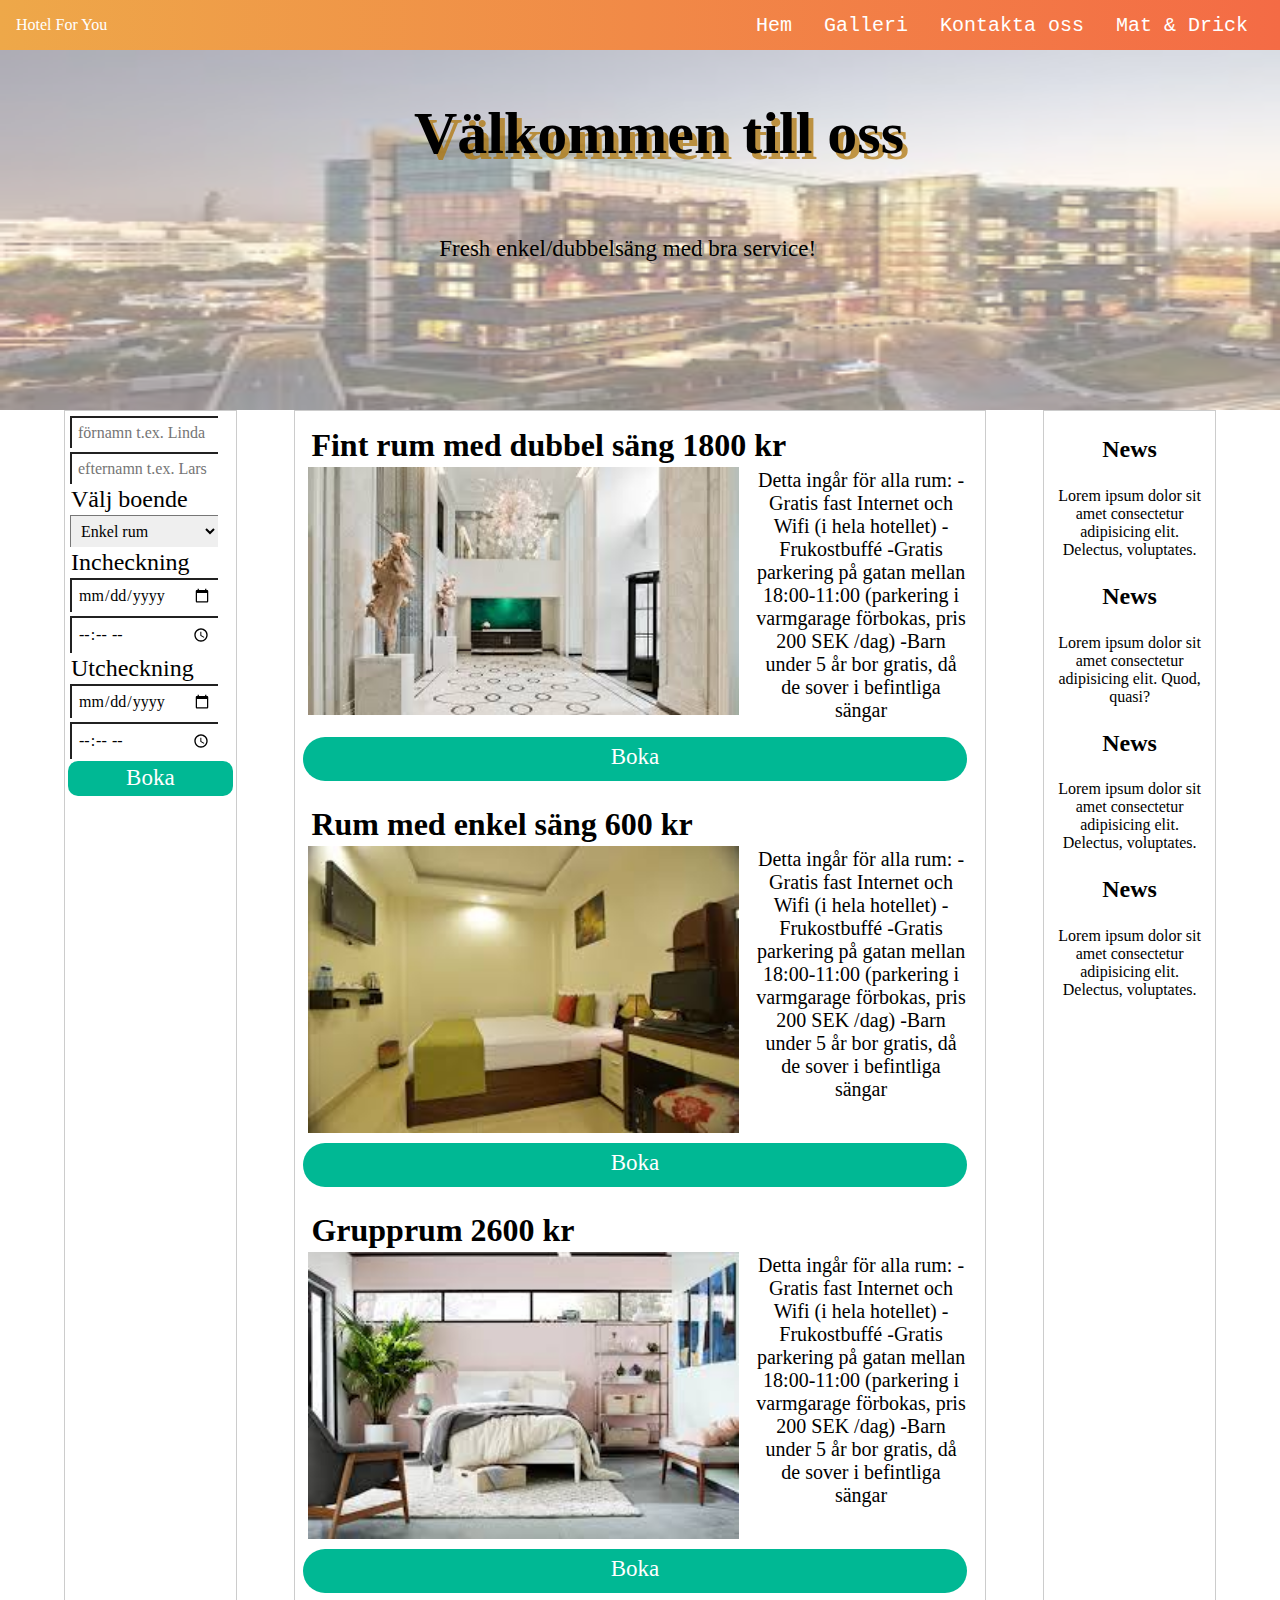
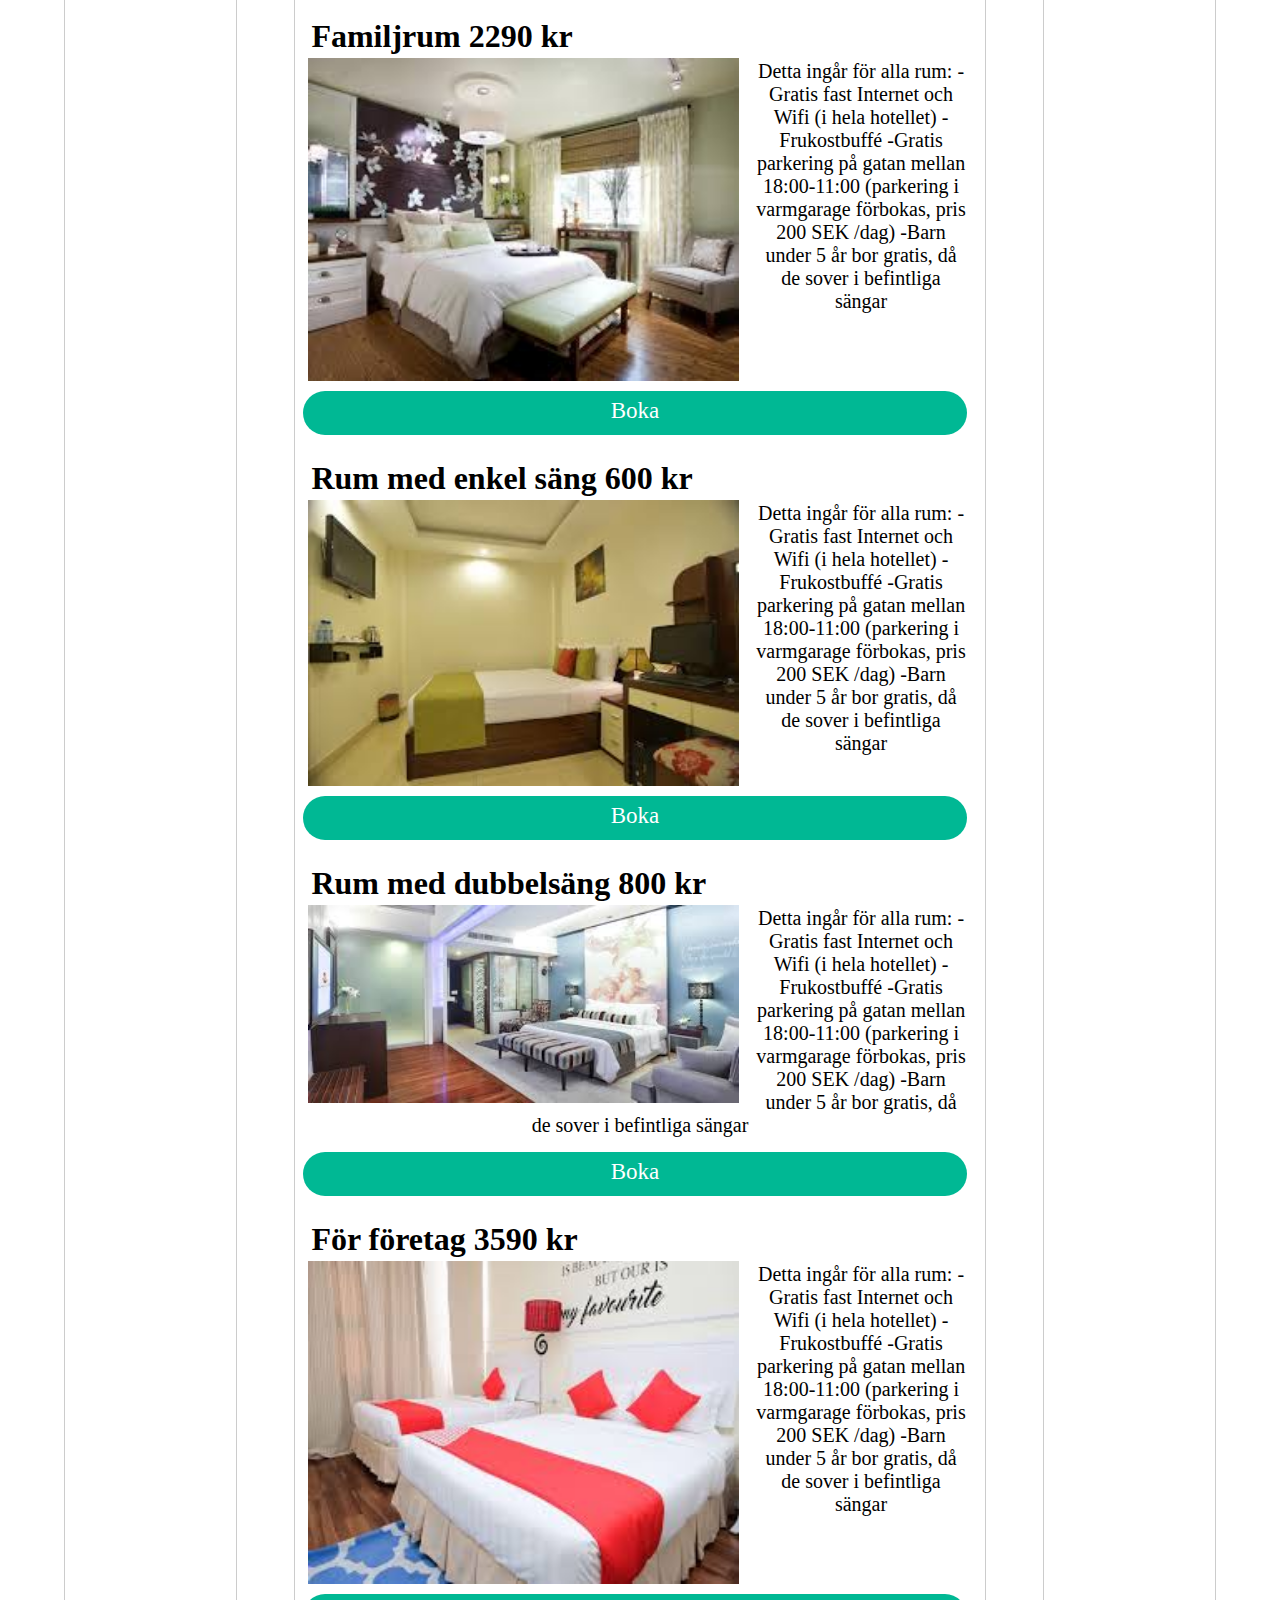
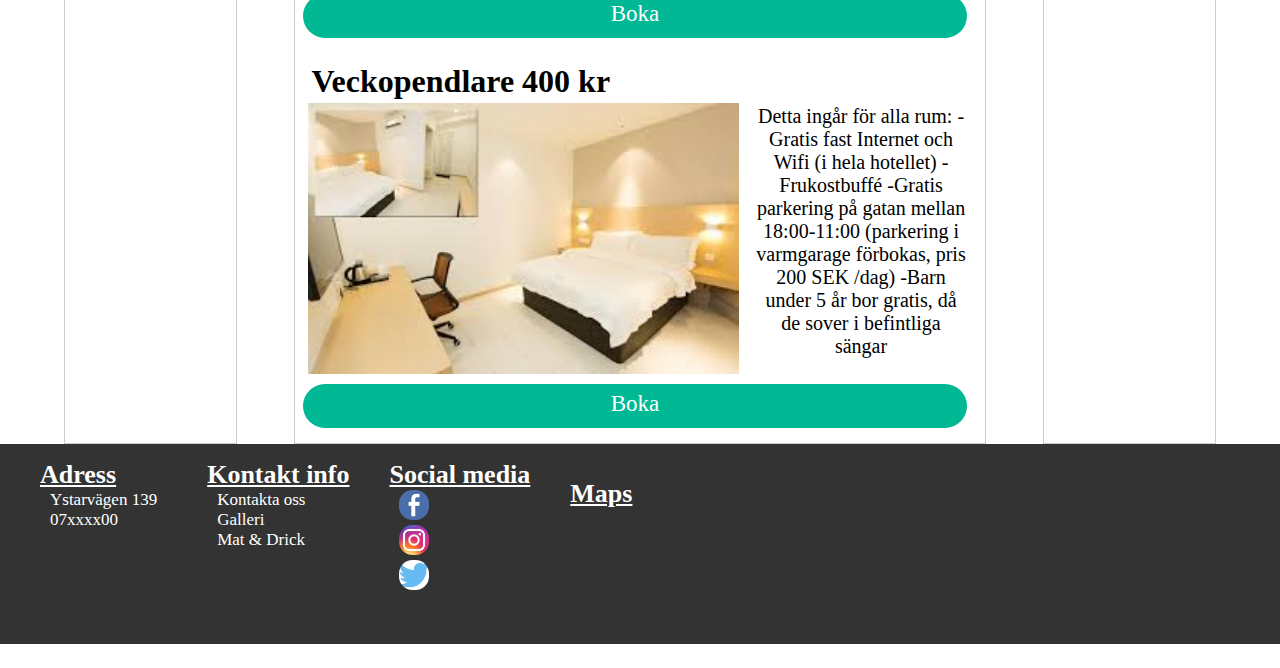
<file: index.html>
<!DOCTYPE html>
<html lang="en">

<head>
    <meta charset="UTF-8">
    <meta name="viewport" content="width=device-width, initial-scale=1.0">
    <meta http-equiv="X-UA-Compatible" content="ie=edge">
    <link rel="stylesheet" href="css/style.css">
    <link rel="stylesheet" href="css/navabr.css">
    <link href="https://fonts.googleapis.com/css?family=Lobster|Shadows+Into+Light&display=swap" rel="stylesheet">

    <title>Hotel For You</title>
</head>

<body>

<section class="top-nav">
    <div>Hotel For You</div>
    <input type="checkbox" id="menu-toggle"/>
    <label class="menu-button-container" for="menu-toggle">
    </label>
    <ul class="menu">
        <li><a href="index.html">Hem</a></li>
        <li><a href="galleri.html">Galleri</a></li>
        <li><a href="contact.html">Kontakta oss</a></li>
        <li><a href="food.html">Mat & Drick</a></li>
    </ul>
</section>
  <div class="header">
  <img src="/images/backg.jpeg" alt="">
    <h1>Välkommen till oss</h1>
        <p>Fresh enkel/dubbelsäng med bra service!</p>
  </div>
    <div class="container">
        <div class="left">
            <form id="form" action="#">
                <div class="form-group">
                    <label for="fname">
                        <input type="text" id="fname" class="input" placeholder="förnamn t.ex. Linda"
                            required="required">
                    </label>
                </div>
                <div class="form-group">
                    <label for="lname">
                        <input type="text" id="lname" class="input" placeholder="efternamn t.ex. Lars" required>
                    </label>
                </div>
                <span class="input-headlines">Välj boende</span>
                <div class="form-group">
                    <select name="selectroom" id="selectroom" class="input" required>
                        <option value="">Enkel rum</option>
                        <option value="">Dubbelt rum</option>
                        <option value="">Grupprum</option>
                    </select>
                </div>
                <div class="calendar-in">
                    <span class="input-headlines">Incheckning</span>
                    <label for="indate">
                        <input type="date" id="indate" class="input" required>
                        <input type="time" class="input">
                    </label>
                </div>
                <div class="calender-out">
                    <span class="input-headlines">Utcheckning</span>
                    <label for="outdata">
                        <input type="date" id="outdata" class="input" required>
                        <input type="time" class="input">
                    </label>
                </div>
                <a href="#">Boka</a>
            </form>
        </div>
        <div class="content">
            <div class="content-inner">
                <h3>Fint rum med dubbel säng <span>1800 kr</span></h3>
                <img src="images/room1.jpeg" alt="room-image">
                <p>Detta ingår för alla rum:
                    -Gratis fast Internet och Wifi (i hela hotellet)
                    -Frukostbuffé
                    -Gratis parkering på gatan mellan 18:00-11:00 (parkering i varmgarage förbokas, pris 200 SEK /dag)
                    -Barn under 5 år bor gratis, då de sover i befintliga sängar</p>
                <a href="#">Boka</a>
            </div>
            <div class="content-inner">
                <h3>Rum med enkel säng <span>600 kr</span></h3>
                <img src="images/room5.jpeg" alt="room-image">
                <p>Detta ingår för alla rum:
                    -Gratis fast Internet och Wifi (i hela hotellet)
                    -Frukostbuffé
                    -Gratis parkering på gatan mellan 18:00-11:00 (parkering i varmgarage förbokas, pris 200 SEK /dag)
                    -Barn under 5 år bor gratis, då de sover i befintliga sängar</p>
                <a href="#">Boka</a>

            </div>
            <div class="content-inner">
                <h3>Grupprum <span>2600 kr</span></h3>
                <img src="images/room3.jpeg" alt="room-image">
                <p>Detta ingår för alla rum:
                    -Gratis fast Internet och Wifi (i hela hotellet)
                    -Frukostbuffé
                    -Gratis parkering på gatan mellan 18:00-11:00 (parkering i varmgarage förbokas, pris 200 SEK /dag)
                    -Barn under 5 år bor gratis, då de sover i befintliga sängar</p>
                <a href="#">Boka</a>
            </div>
            <div class="content-inner">
                <h3>Familjrum <span>2290 kr</span></h3>
                <img src="images/room4.jpeg" alt="room-image">
                <p>Detta ingår för alla rum:
                    -Gratis fast Internet och Wifi (i hela hotellet)
                    -Frukostbuffé
                    -Gratis parkering på gatan mellan 18:00-11:00 (parkering i varmgarage förbokas, pris 200 SEK /dag)
                    -Barn under 5 år bor gratis, då de sover i befintliga sängar</p>
                <a href="#">Boka</a>
            </div>
            <div class="content-inner">
                <h3>Rum med enkel säng <span>600 kr</span></h3>
                <img src="images/room5.jpeg" alt="room-image">
                <p>Detta ingår för alla rum:
                    -Gratis fast Internet och Wifi (i hela hotellet)
                    -Frukostbuffé
                    -Gratis parkering på gatan mellan 18:00-11:00 (parkering i varmgarage förbokas, pris 200 SEK /dag)
                    -Barn under 5 år bor gratis, då de sover i befintliga sängar</p>
                <a href="#">Boka</a>
            </div>
            <div class="content-inner">
                <h3>Rum med dubbelsäng <span>800 kr</span></h3>
                <img src="images/room6.jpeg" alt="room-image">
                <p>Detta ingår för alla rum:
                    -Gratis fast Internet och Wifi (i hela hotellet)
                    -Frukostbuffé
                    -Gratis parkering på gatan mellan 18:00-11:00 (parkering i varmgarage förbokas, pris 200 SEK /dag)
                    -Barn under 5 år bor gratis, då de sover i befintliga sängar</p>
                <a href="#">Boka</a>
            </div>
            <div class="content-inner">
                <h3>För företag <span>3590 kr</span></h3>
                <img src="images/room7.jpeg" alt="room-image">
                <p>Detta ingår för alla rum:
                    -Gratis fast Internet och Wifi (i hela hotellet)
                    -Frukostbuffé
                    -Gratis parkering på gatan mellan 18:00-11:00 (parkering i varmgarage förbokas, pris 200 SEK /dag)
                    -Barn under 5 år bor gratis, då de sover i befintliga sängar</p>
                <a href="#">Boka</a>
            </div>
            <div class="content-inner">
                <h3>Veckopendlare <span>400 kr</span></h3>
                <img src="images/room13.jpeg" alt="room-image">
                <p>Detta ingår för alla rum:
                    -Gratis fast Internet och Wifi (i hela hotellet)
                    -Frukostbuffé
                    -Gratis parkering på gatan mellan 18:00-11:00 (parkering i varmgarage förbokas, pris 200 SEK /dag)
                    -Barn under 5 år bor gratis, då de sover i befintliga sängar</p>
                <a href="#">Boka</a>
            </div>
        </div>
        <div class="right">
            <div class="right-news-1">
            <h2>News</h2>
            <p>Lorem ipsum dolor sit amet consectetur adipisicing elit. Delectus, voluptates.</p>
            </div>
            <div class="right-news-2">
                <h2>News</h2>
                <p>Lorem ipsum dolor sit amet consectetur adipisicing elit. Quod, quasi?</p>
                </div>
                <div class="right-news-3">
                    <h2>News</h2>
                    <p>Lorem ipsum dolor sit amet consectetur adipisicing elit. Delectus, voluptates.</p>
                    </div>
                    <div class="right-news-4">
                        <h2>News</h2>
                        <p>Lorem ipsum dolor sit amet consectetur adipisicing elit. Delectus, voluptates.</p>
                        </div>
        </div>
    </div>
    <div class="footer" id="footerid">
        <div class="footer-inner">
            <ul>
                <span class="footer-info"><strong>Adress</strong></span>
                <li><a href="#">Ystarvägen 139</a></li>
                <li><a href="#">07xxxx00</a></li>
            </ul>
        </div>

        <div class="footer-inner">
            <ul>
                <li class="footer-info"><strong>Kontakt info</strong></li>
                <li><a href="#">Kontakta oss</a></li>
                <li><a href="#">Galleri</a></li>
                <li><a href="#">Mat & Drick</a></li>
            </ul>
        </div>

        <div class="footer-inner">
            <ul>
                <li class="footer-info"><strong>Social media</strong></li>
                <li>
                    <a href="https://www.facebook.com/">
                        <img src="images/fb.png" class="fb" alt="facebook logo" style="width:30px; height:30px;border:0; border-radius: 45%;">
                      </a>
                      
                </li>
                <li><a href="https://www.instagram.com/">
                    <img src="images/in.jpeg" class="in" alt="instagram" style="width:30px;height:30px;border:0; border-radius: 45%;">
                  </a></li>
                <li><a href="https://twitter.com/">
                    <img src="images/ti.png" class="ti" alt="twitter" style="width:30px;height:30px;border:0; border-radius: 45%;">
                  </a></li>
            </ul>
        </div>

        <div class="footer-inner">
            <ul>
                <h4 class="footer-info"><strong>Maps</strong></h4>
                <li><a href="#">
                    <iframe src="https://www.google.com/maps/embed?pb=!1m14!1m8!1m3!1d439.4505955152421!2d20.314425!3d63.859615!3m2!1i1024!2i768!4f13.1!3m3!1m2!1s0x467c5b329b1b8663%3A0x6db57c39515df748!2zWXN0YXJ2w6RnZW4sIFVtZcOl!5e0!3m2!1sen!2sse!4v1569164500214!5m2!1sen!2sse" width="120" height="110"  style="border:0;" allowfullscreen=""></iframe>
                
                </a></li>
            </ul>
        </div>
    </div>
</body>

</html>
</file>
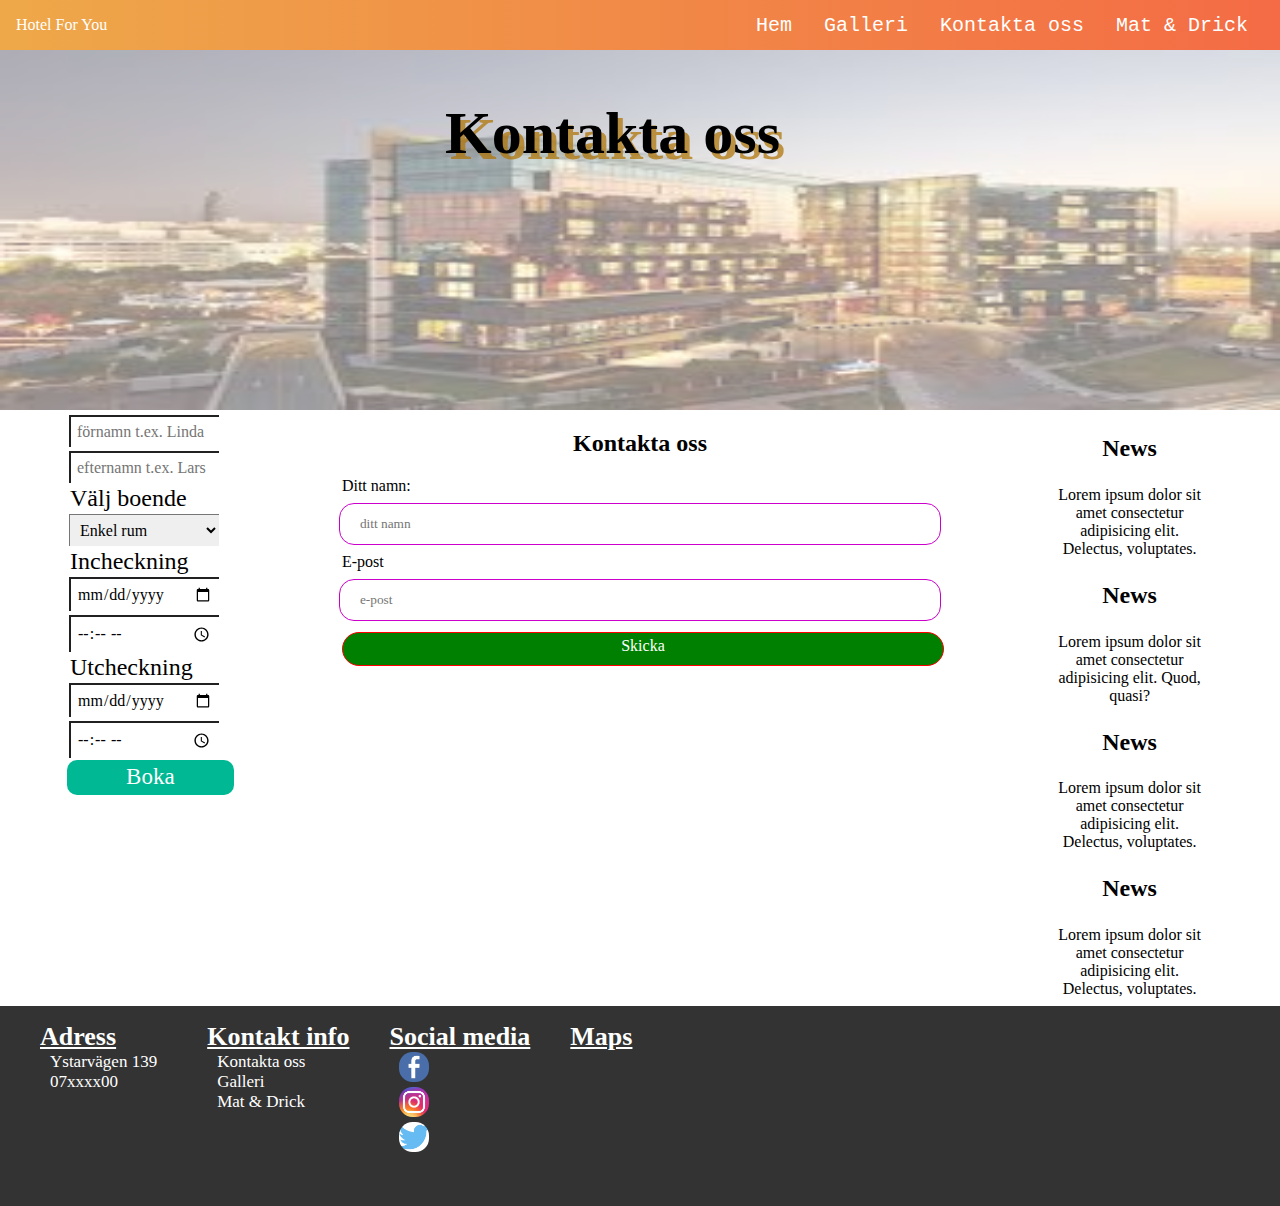
<file: contact.html>
<!DOCTYPE html>
<html lang="en">

<head>
    <meta charset="UTF-8">
    <meta name="viewport" content="width=device-width, initial-scale=1.0">
    <meta http-equiv="X-UA-Compatible" content="ie=edge">
    <link rel="stylesheet" href="css/style.css">
    <link rel="stylesheet" href="css/navabr.css">
    <link rel="stylesheet" href="css/food.css">
    <link rel="stylesheet" href="css/contect2.css">
    <link href="https://fonts.googleapis.com/css?family=Lobster|Shadows+Into+Light&display=swap" rel="stylesheet">

    <title>Hotel For You</title>
</head>

<body>

<section class="top-nav">
    <div>Hotel For You</div>
    <input type="checkbox" id="menu-toggle"/>
    <label class="menu-button-container" for="menu-toggle">
    <div class="menu-button"></div>
    </label>
    <ul class="menu">
        <li><a href="index.html">Hem</a></li>
        <li><a href="galleri.html">Galleri</a></li>
        <li><a href="contact.html">Kontakta oss</a></li>
        <li><a href="food.html">Mat & Drick</a></li>
    </ul>
</section>
  <div class="header">
  <img src="/images/backg.jpeg" alt="">
    <h1>Kontakta oss</h1>
  </div>
    <div class="container">
        <div class="left">
            <form id="form" action="#">
                <div class="form-group">
                    <label for="fname">
                        <input type="text" id="fname" class="input" placeholder="förnamn t.ex. Linda"
                            required="required">
                    </label>
                </div>
                <div class="form-group">
                    <label for="lname">
                        <input type="text" id="lname" class="input" placeholder="efternamn t.ex. Lars" required>
                    </label>
                </div>
                <span class="input-headlines">Välj boende</span>
                <div class="form-group">
                    <select name="selectroom" id="selectroom" class="input" required>
                        <option value="">Enkel rum</option>
                        <option value="">Dubbelt rum</option>
                        <option value="">Grupprum</option>
                    </select>
                </div>
                <div class="calendar-in">
                    <span class="input-headlines">Incheckning</span>
                    <label for="indate">
                        <input type="date" id="indate" class="input" required>
                        <input type="time" class="input">
                    </label>
                </div>
                <div class="calender-out">
                    <span class="input-headlines">Utcheckning</span>
                    <label for="outdata">
                        <input type="date" id="outdata" class="input" required>
                        <input type="time" class="input">
                    </label>
                </div>
                <a href="#">Boka</a>
            </form>
        </div>
        <div class="contact-2">
            <div>
            <h2>Kontakta oss</h2>
            <form action="#" id="form-2">
                <label for="fname">Ditt namn:</label>
                <input type="text" id="fname" placeholder="ditt namn">
                <label for="email">E-post</label>
                <input type="email" placeholder="e-post" id="email">
                
                <a href="mailto:mukhtar1100@hotmail.com" id="sendbtn">Skicka</a>
            </form>
            </div>
        </div>
        <div class="right">
            <div class="right-news-1">
                <h2>News</h2>
                <p>Lorem ipsum dolor sit amet consectetur adipisicing elit. Delectus, voluptates.</p>
                </div>
                <div class="right-news-2">
                    <h2>News</h2>
                    <p>Lorem ipsum dolor sit amet consectetur adipisicing elit. Quod, quasi?</p>
                    </div>
                    <div class="right-news-3">
                        <h2>News</h2>
                        <p>Lorem ipsum dolor sit amet consectetur adipisicing elit. Delectus, voluptates.</p>
                        </div>
                        <div class="right-news-4">
                            <h2>News</h2>
                            <p>Lorem ipsum dolor sit amet consectetur adipisicing elit. Delectus, voluptates.</p>
                            </div>
        </div>
    </div>
    <div class="footer" id="footerid">
        <div class="footer-inner">
            <ul>
                <li class="footer-info"><strong>Adress</strong></li>
                <li><a href="#">Ystarvägen 139</a></li>
                <li><a href="#">07xxxx00</a></li>
            </ul>
        </div>

        <div class="footer-inner">
            <ul>
                <span class="footer-info"><strong>Kontakt info</strong></span>
                <li><a href="#">Kontakta oss</a></li>
                <li><a href="#">Galleri</a></li>
                <li><a href="#">Mat & Drick</a></li>
            </ul>
        </div>

        <div class="footer-inner">
            <ul>
                <li class="footer-info"><strong>Social media</strong></li>
                <li>
                    <a href="https://www.facebook.com/">
                        <img src="images/fb.png" class="fb" alt="facebook logo" style="width:30px; height:30px;border:0; border-radius: 45%;">
                      </a>
                      
                </li>
                <li><a href="https://www.instagram.com/">
                    <img src="images/in.jpeg" class="in" alt="instagram" style="width:30px;height:30px;border:0; border-radius: 45%;">
                  </a></li>
                <li><a href="https://twitter.com/">
                    <img src="images/ti.png" class="ti" alt="twitter" style="width:30px;height:30px;border:0; border-radius: 45%;">
                  </a></li>
            </ul>
        </div>

        <div class="footer-inner">
            <ul>
                <li class="footer-info"><strong>Maps</strong></li>
                <li><a href="#">
                    <iframe src="https://www.google.com/maps/embed?pb=!1m14!1m8!1m3!1d439.4505955152421!2d20.314425!3d63.859615!3m2!1i1024!2i768!4f13.1!3m3!1m2!1s0x467c5b329b1b8663%3A0x6db57c39515df748!2zWXN0YXJ2w6RnZW4sIFVtZcOl!5e0!3m2!1sen!2sse!4v1569164500214!5m2!1sen!2sse" width="120" height="110" frameborder="0" style="border:0;" allowfullscreen=""></iframe>
                
                </a></li>
                </ul>
        </div>
    </div>
</body>

</html>
</file>
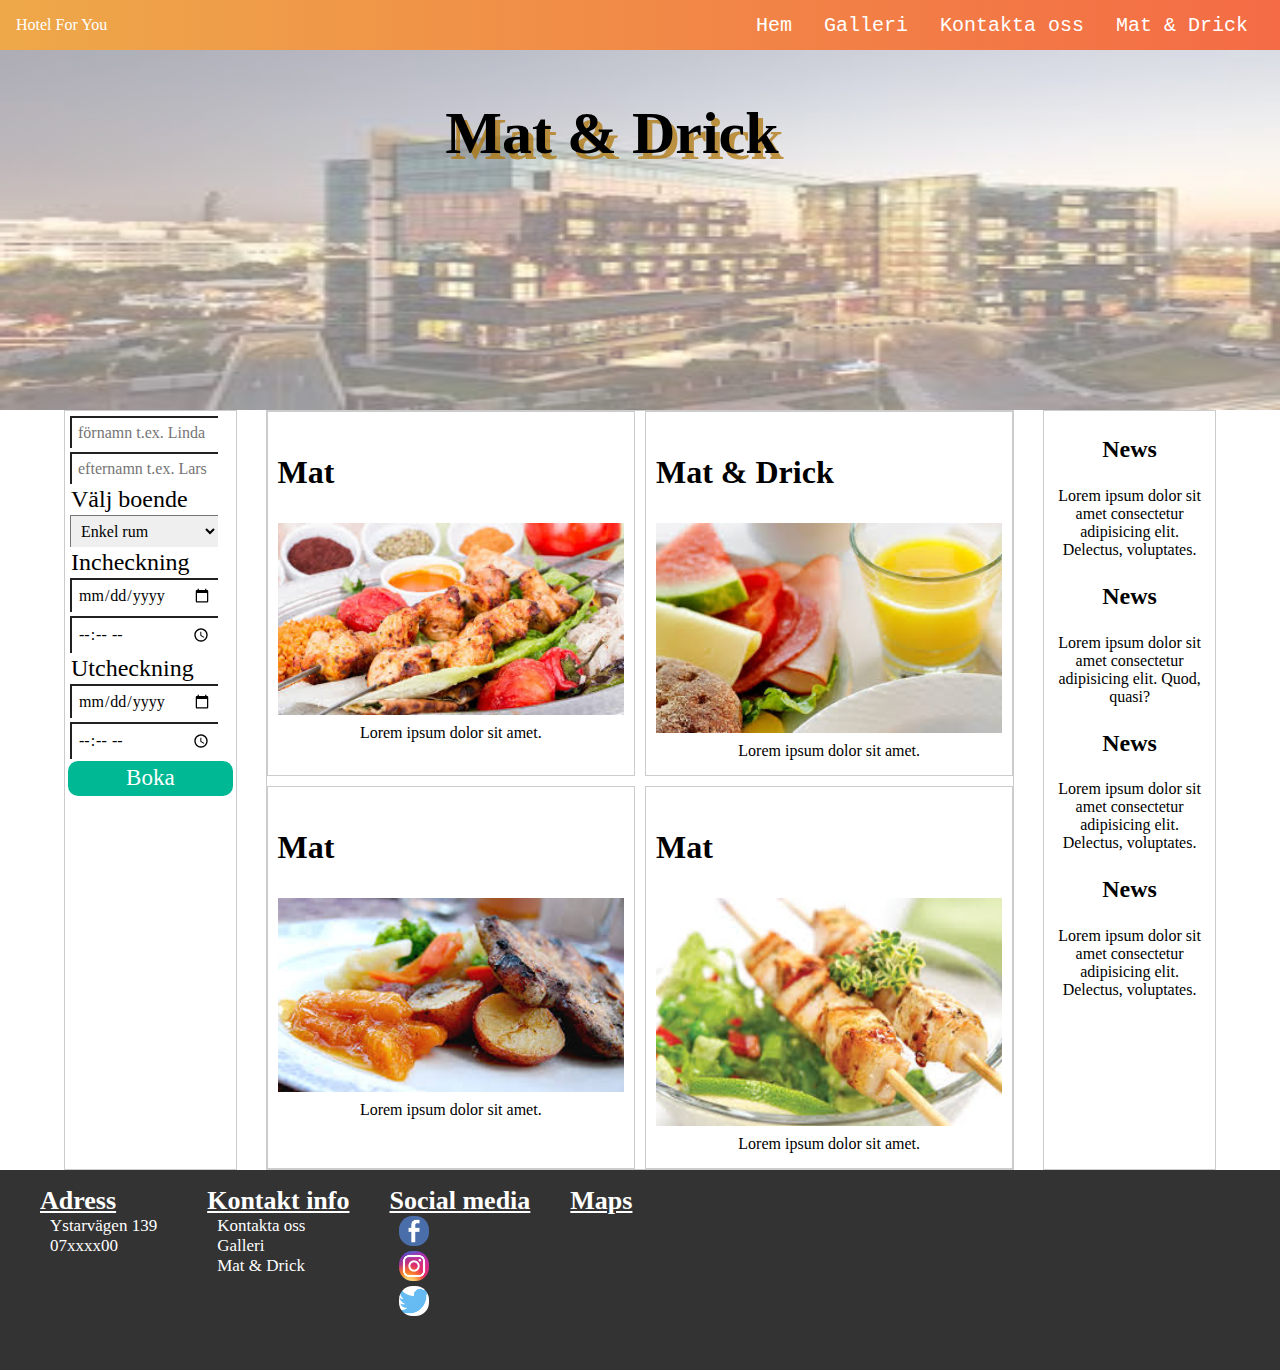
<file: food.html>
<!DOCTYPE html>
<html lang="en">

<head>
    <meta charset="UTF-8">
    <meta name="viewport" content="width=device-width, initial-scale=1.0">
    <meta http-equiv="X-UA-Compatible" content="ie=edge">
    <link rel="stylesheet" href="css/style.css">
    <link rel="stylesheet" href="css/navabr.css">
    <link rel="stylesheet" href="css/food.css">
    <link href="https://fonts.googleapis.com/css?family=Lobster|Shadows+Into+Light&display=swap" rel="stylesheet">

    <title>Hotel For You</title>
</head>

<body>

<section class="top-nav">
    <div>Hotel For You</div>
    <input type="checkbox" id="menu-toggle"/>
    <label class="menu-button-container" for="menu-toggle">
    <div class="menu-button"></div>
    </label>
    <ul class="menu">
        <li><a href="index.html">Hem</a></li>
        <li><a href="galleri.html">Galleri</a></li>
        <li><a href="contact.html">Kontakta oss</a></li>
        <li><a href="food.html">Mat & Drick</a></li>
    </ul>
</section>
  <div class="header">
  <img src="/images/backg.jpeg" alt="">
    <h1>Mat & Drick</h1>
  </div>
    <div class="container">
        <div class="left">
            <form id="form" action="#">
                <div class="form-group">
                    <label for="fname">
                        <input type="text" id="fname" class="input" placeholder="förnamn t.ex. Linda"
                            required="required">
                    </label>
                </div>
                <div class="form-group">
                    <label for="lname">
                        <input type="text" id="lname" class="input" placeholder="efternamn t.ex. Lars" required>
                    </label>
                </div>
                <span class="input-headlines">Välj boende</span>
                <div class="form-group">
                    <select name="selectroom" id="selectroom" class="input" required>
                        <option value="">Enkel rum</option>
                        <option value="">Dubbelt rum</option>
                        <option value="">Grupprum</option>
                    </select>
                </div>
                <div class="calendar-in">
                    <span class="input-headlines">Incheckning</span>
                    <label for="indate">
                        <input type="date" id="indate" class="input" required>
                        <input type="time" class="input">
                    </label>
                </div>
                <div class="calender-out">
                    <span class="input-headlines">Utcheckning</span>
                    <label for="outdata">
                        <input type="date" id="outdata" class="input" required>
                        <input type="time" class="input">
                    </label>
                </div>
                <a href="#">Boka</a>
            </form>
        </div>
        <div class="food">
            <div class="food-1">
                <h3>Mat</h3>
                <img src="images/mat-1.jpeg" alt="mat-1">
                <p>Lorem ipsum dolor sit amet.</p>
            </div>
            <div class="food-2">
                <h3>Mat & Drick</h3>
                <img src="images/mat-2.jpeg" alt="mat-1">
                <p>Lorem ipsum dolor sit amet.</p>
            </div>
            <div class="food-3">
                <h3>Mat</h3>
                <img src="images/mat-3.jpeg" alt="mat-1">
                <p>Lorem ipsum dolor sit amet.</p>
            </div>
            <div class="food-content">
                <h3>Mat</h3>
                <img src="images/mat-4.jpeg" alt="mat-1">
                <p>Lorem ipsum dolor sit amet.</p>
            </div>
        </div>
        <div class="right">
            <div class="right-news-1">
                <h2>News</h2>
                <p>Lorem ipsum dolor sit amet consectetur adipisicing elit. Delectus, voluptates.</p>
                </div>
                <div class="right-news-2">
                    <h2>News</h2>
                    <p>Lorem ipsum dolor sit amet consectetur adipisicing elit. Quod, quasi?</p>
                    </div>
                    <div class="right-news-3">
                        <h2>News</h2>
                        <p>Lorem ipsum dolor sit amet consectetur adipisicing elit. Delectus, voluptates.</p>
                        </div>
                        <div class="right-news-4">
                            <h2>News</h2>
                            <p>Lorem ipsum dolor sit amet consectetur adipisicing elit. Delectus, voluptates.</p>
                            </div>
        </div>
    </div>
    <div class="footer" id="footerid">
        <div class="footer-inner">
            <ul>
                <li class="footer-info"><strong>Adress</strong></li>
                <li><a href="#">Ystarvägen 139</a></li>
                <li><a href="#">07xxxx00</a></li>
            </ul>
        </div>

        <div class="footer-inner">
            <ul>
                <li class="footer-info"><strong>Kontakt info</strong></li>
                <li><a href="#">Kontakta oss</a></li>
                <li><a href="#">Galleri</a></li>
                <li><a href="#">Mat & Drick</a></li>
            </ul>
        </div>

        <div class="footer-inner">
            <ul>
                <li class="footer-info"><strong>Social media</strong></li>
                <li>
                    <a href="https://www.facebook.com/">
                        <img src="images/fb.png" class="fb" alt="facebook logo" style="width:30px; height:30px;border:0; border-radius: 45%;">
                      </a>
                      
                </li>
                <li><a href="https://www.instagram.com/">
                    <img src="images/in.jpeg" class="in" alt="instagram" style="width:30px;height:30px;border:0; border-radius: 45%;">
                  </a></li>
                <li><a href="https://twitter.com/">
                    <img src="images/ti.png" class="ti" alt="twitter" style="width:30px;height:30px;border:0; border-radius: 45%;">
                  </a></li>
            </ul>
        </div>

        <div class="footer-inner">
            <ul>
                <li class="footer-info"><strong>Maps</strong></li>
                <li><a href="#">
                    <iframe src="https://www.google.com/maps/embed?pb=!1m14!1m8!1m3!1d439.4505955152421!2d20.314425!3d63.859615!3m2!1i1024!2i768!4f13.1!3m3!1m2!1s0x467c5b329b1b8663%3A0x6db57c39515df748!2zWXN0YXJ2w6RnZW4sIFVtZcOl!5e0!3m2!1sen!2sse!4v1569164500214!5m2!1sen!2sse" width="120" height="110" frameborder="0" style="border:0;" allowfullscreen=""></iframe>
                
                </a></li>
            </ul>
        </div>
    </div>
</body>

</html>
</file>
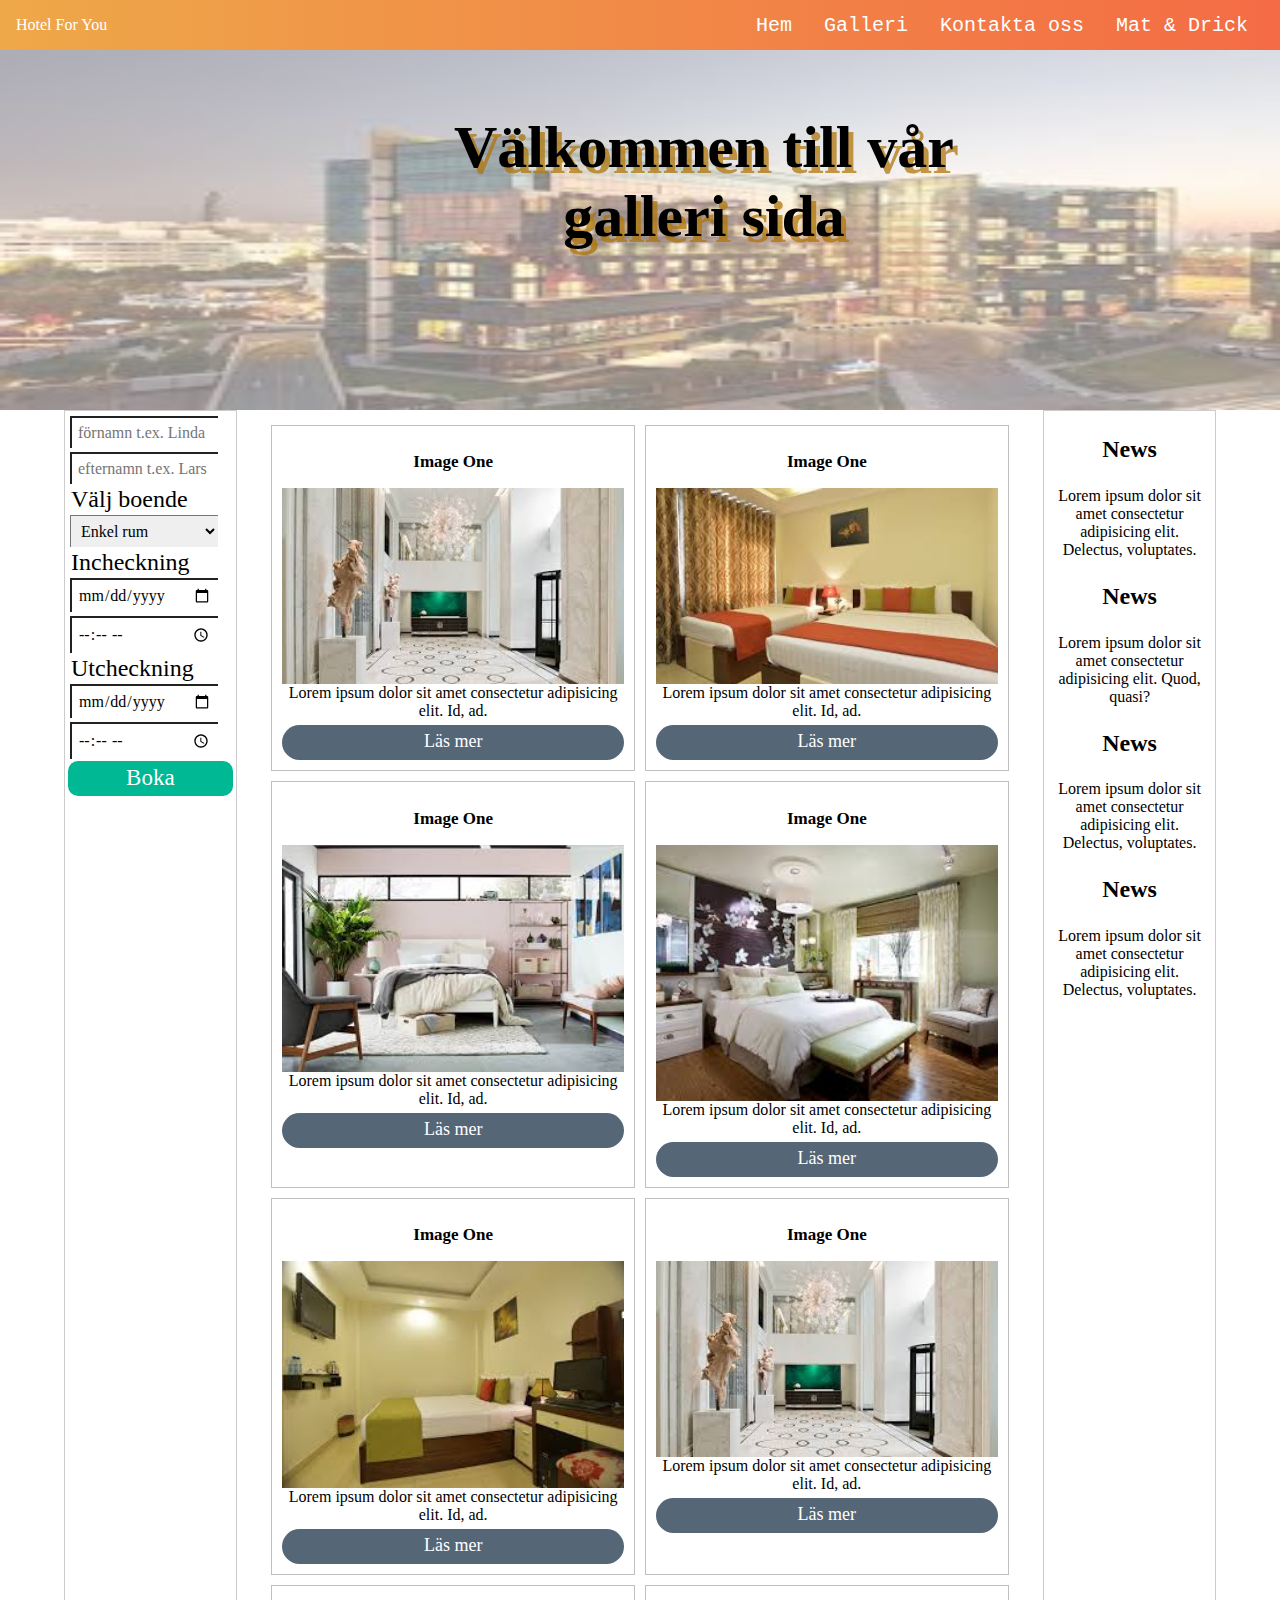
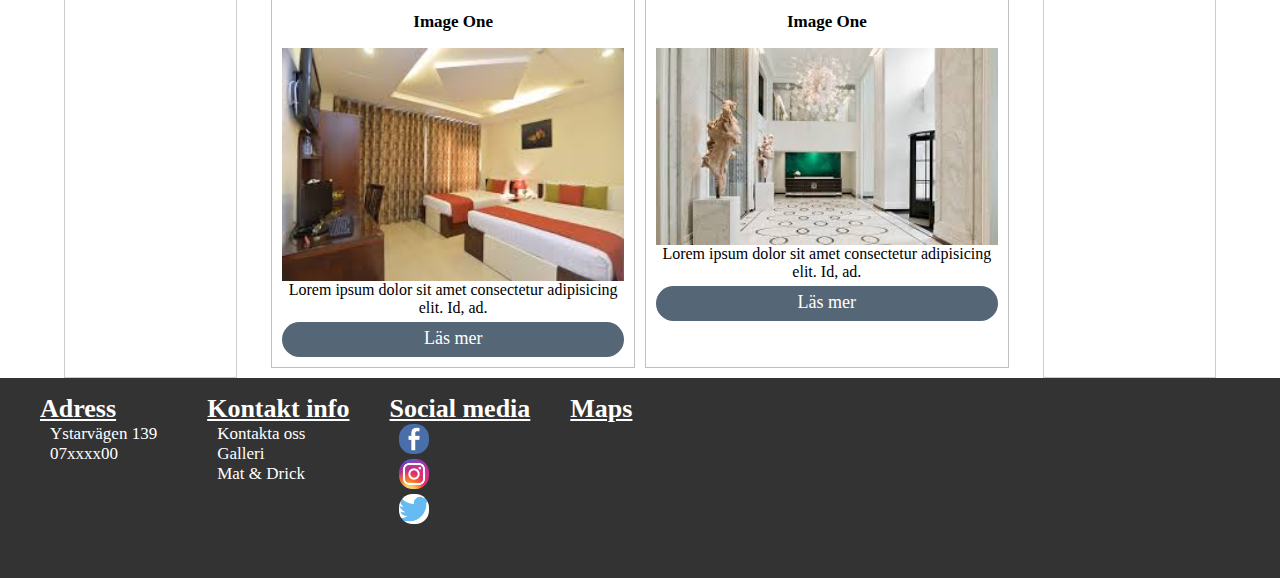
<file: galleri.html>
<!DOCTYPE html>
<html lang="en">

<head>
    <meta charset="UTF-8">
    <meta name="viewport" content="width=device-width, initial-scale=1.0">
    <meta http-equiv="X-UA-Compatible" content="ie=edge">
    <link rel="stylesheet" href="css/style.css">
    <link rel="stylesheet" href="css/navabr.css">
    <link href="https://fonts.googleapis.com/css?family=Lobster|Shadows+Into+Light&display=swap" rel="stylesheet">

    <title>Hotel For You</title>
</head>

<body>

<section class="top-nav">
    <div>Hotel For You</div>
    <input type="checkbox" id="menu-toggle"/>
    <label class="menu-button-container" for="menu-toggle">
    <div class="menu-button"></div>
    </label>
    <ul class="menu">
        <li><a href="index.html">Hem</a></li>
        <li><a href="galleri.html">Galleri</a></li>
        <li><a href="contact.html">Kontakta oss</a></li>
        <li><a href="food.html">Mat & Drick</a></li>
    </ul>
</section>
  <div class="header">
  <img src="/images/backg.jpeg" alt="">
    <h1>Välkommen till vår galleri sida</h1>
  </div>
    <div class="container">
        <div class="left">
            <form id="form" action="#">
                <div class="form-group">
                    <label for="fname">
                        <input type="text" id="fname" class="input" placeholder="förnamn t.ex. Linda"
                            required="required">
                    </label>
                </div>
                <div class="form-group">
                    <label for="lname">
                        <input type="text" id="lname" class="input" placeholder="efternamn t.ex. Lars" required>
                    </label>
                </div>
                <span class="input-headlines">Välj boende</span>
                <div class="form-group">
                    <select name="selectroom" id="selectroom" class="input" required>
                        <option value="">Enkel rum</option>
                        <option value="">Dubbelt rum</option>
                        <option value="">Grupprum</option>
                    </select>
                </div>
                <div class="calendar-in">
                    <span class="input-headlines">Incheckning</span>
                    <label for="indate">
                        <input type="date" id="indate" class="input" required>
                        <input type="time" class="input">
                    </label>
                </div>
                <div class="calender-out">
                    <span class="input-headlines">Utcheckning</span>
                    <label for="outdata">
                        <input type="date" id="outdata" class="input" required>
                        <input type="time" class="input">
                    </label>
                </div>
                <a href="#">Boka</a>
            </form>
        </div>
        <section class="grid">
        <div> <h2>Image One</h2>
        <img src="images/room1.jpeg" alt="room-image">
        <p>Lorem ipsum dolor sit amet consectetur adipisicing elit. Id, ad.</p>
        <a href="#" class="readmore">Läs mer</a>
        </div>
        <div>
        <h2>Image One</h2>
        <img src="images/room10.jpeg" alt="room-image">
        <p>Lorem ipsum dolor sit amet consectetur adipisicing elit. Id, ad.</p>
        <a href="#" class="readmore">Läs mer</a>
        </div> 
        <div>
        <h2>Image One</h2>
        <img src="images/room3.jpeg" alt="room-image">
        <p>Lorem ipsum dolor sit amet consectetur adipisicing elit. Id, ad.</p>
        <a href="#" class="readmore">Läs mer</a>
        </div> 
        <div>
            <h2>Image One</h2>
            <img src="images/room4.jpeg" alt="room-image">
            <p>Lorem ipsum dolor sit amet consectetur adipisicing elit. Id, ad.</p>
            <a href="#" class="readmore">Läs mer</a>
            </div> 
            <div>
                <h2>Image One</h2>
                <img src="images/room5.jpeg" alt="room-image">
                <p>Lorem ipsum dolor sit amet consectetur adipisicing elit. Id, ad.</p>
                <a href="#" class="readmore">Läs mer</a>
                </div> 
                <div>
                    <h2>Image One</h2>
                    <img src="images/room1.jpeg" alt="room-image">
                    <p>Lorem ipsum dolor sit amet consectetur adipisicing elit. Id, ad.</p>
                    <a href="#" class="readmore">Läs mer</a>
                    </div> 
                    <div>
                        <h2>Image One</h2>
                        <img src="images/room9.jpeg" alt="room-image">
                        <p>Lorem ipsum dolor sit amet consectetur adipisicing elit. Id, ad.</p>
                        <a href="#" class="readmore">Läs mer</a>
                        </div> 
                        <div>
                            <h2>Image One</h2>
                            <img src="images/room1.jpeg" alt="room-image">
                            <p>Lorem ipsum dolor sit amet consectetur adipisicing elit. Id, ad.</p>
                            <a href="#" class="readmore">Läs mer</a>
                            </div> 
        </section>
        <div class="right">
            <div class="right-news-1">
                <h2>News</h2>
                <p>Lorem ipsum dolor sit amet consectetur adipisicing elit. Delectus, voluptates.</p>
                </div>
                <div class="right-news-2">
                    <h2>News</h2>
                    <p>Lorem ipsum dolor sit amet consectetur adipisicing elit. Quod, quasi?</p>
                    </div>
                    <div class="right-news-3">
                        <h2>News</h2>
                        <p>Lorem ipsum dolor sit amet consectetur adipisicing elit. Delectus, voluptates.</p>
                        </div>
                        <div class="right-news-4">
                            <h2>News</h2>
                            <p>Lorem ipsum dolor sit amet consectetur adipisicing elit. Delectus, voluptates.</p>
                            </div>
        </div>
        
    </<section>
    </div>
    <div class="footer" id="footerid">
        <div class="footer-inner">
            <ul>
                <li class="footer-info"><strong>Adress</strong></li>
                <li><a href="#">Ystarvägen 139</a></li>
                <li><a href="#">07xxxx00</a></li>
            </ul>
        </div>

        <div class="footer-inner">
            <ul>
                <li class="footer-info"><strong>Kontakt info</strong></li>
                <li><a href="#">Kontakta oss</a></li>
                <li><a href="#">Galleri</a></li>
                <li><a href="#">Mat & Drick</a></li>
            </ul>
        </div>

        <div class="footer-inner">
            <ul>
                <li class="footer-info"><strong>Social media</strong></li>
                <li>
                    <a href="https://www.facebook.com/">
                        <img src="images/fb.png" class="fb" alt="facebook logo" style="width:30px; height:30px;border:0; border-radius: 45%;">
                      </a>
                      
                </li>
                <li><a href="https://www.instagram.com/">
                    <img src="images/in.jpeg" class="in" alt="instagram" style="width:30px;height:30px;border:0; border-radius: 45%;">
                  </a></li>
                <li><a href="https://twitter.com/">
                    <img src="images/ti.png" class="ti" alt="twitter" style="width:30px;height:30px;border:0; border-radius: 45%;">
                  </a></li>
            </ul>
        </div>

        <div class="footer-inner">
            <ul>
                <li class="footer-info"><strong>Maps</strong></li>
                <li><a href="#">
                    <iframe src="https://www.google.com/maps/embed?pb=!1m14!1m8!1m3!1d439.4505955152421!2d20.314425!3d63.859615!3m2!1i1024!2i768!4f13.1!3m3!1m2!1s0x467c5b329b1b8663%3A0x6db57c39515df748!2zWXN0YXJ2w6RnZW4sIFVtZcOl!5e0!3m2!1sen!2sse!4v1569164500214!5m2!1sen!2sse" width="120" height="110"  style="border:0;" allowfullscreen=""></iframe>
                
                </a></li>            </ul>
        </div>
    </div>
</body>

</html>
</file>
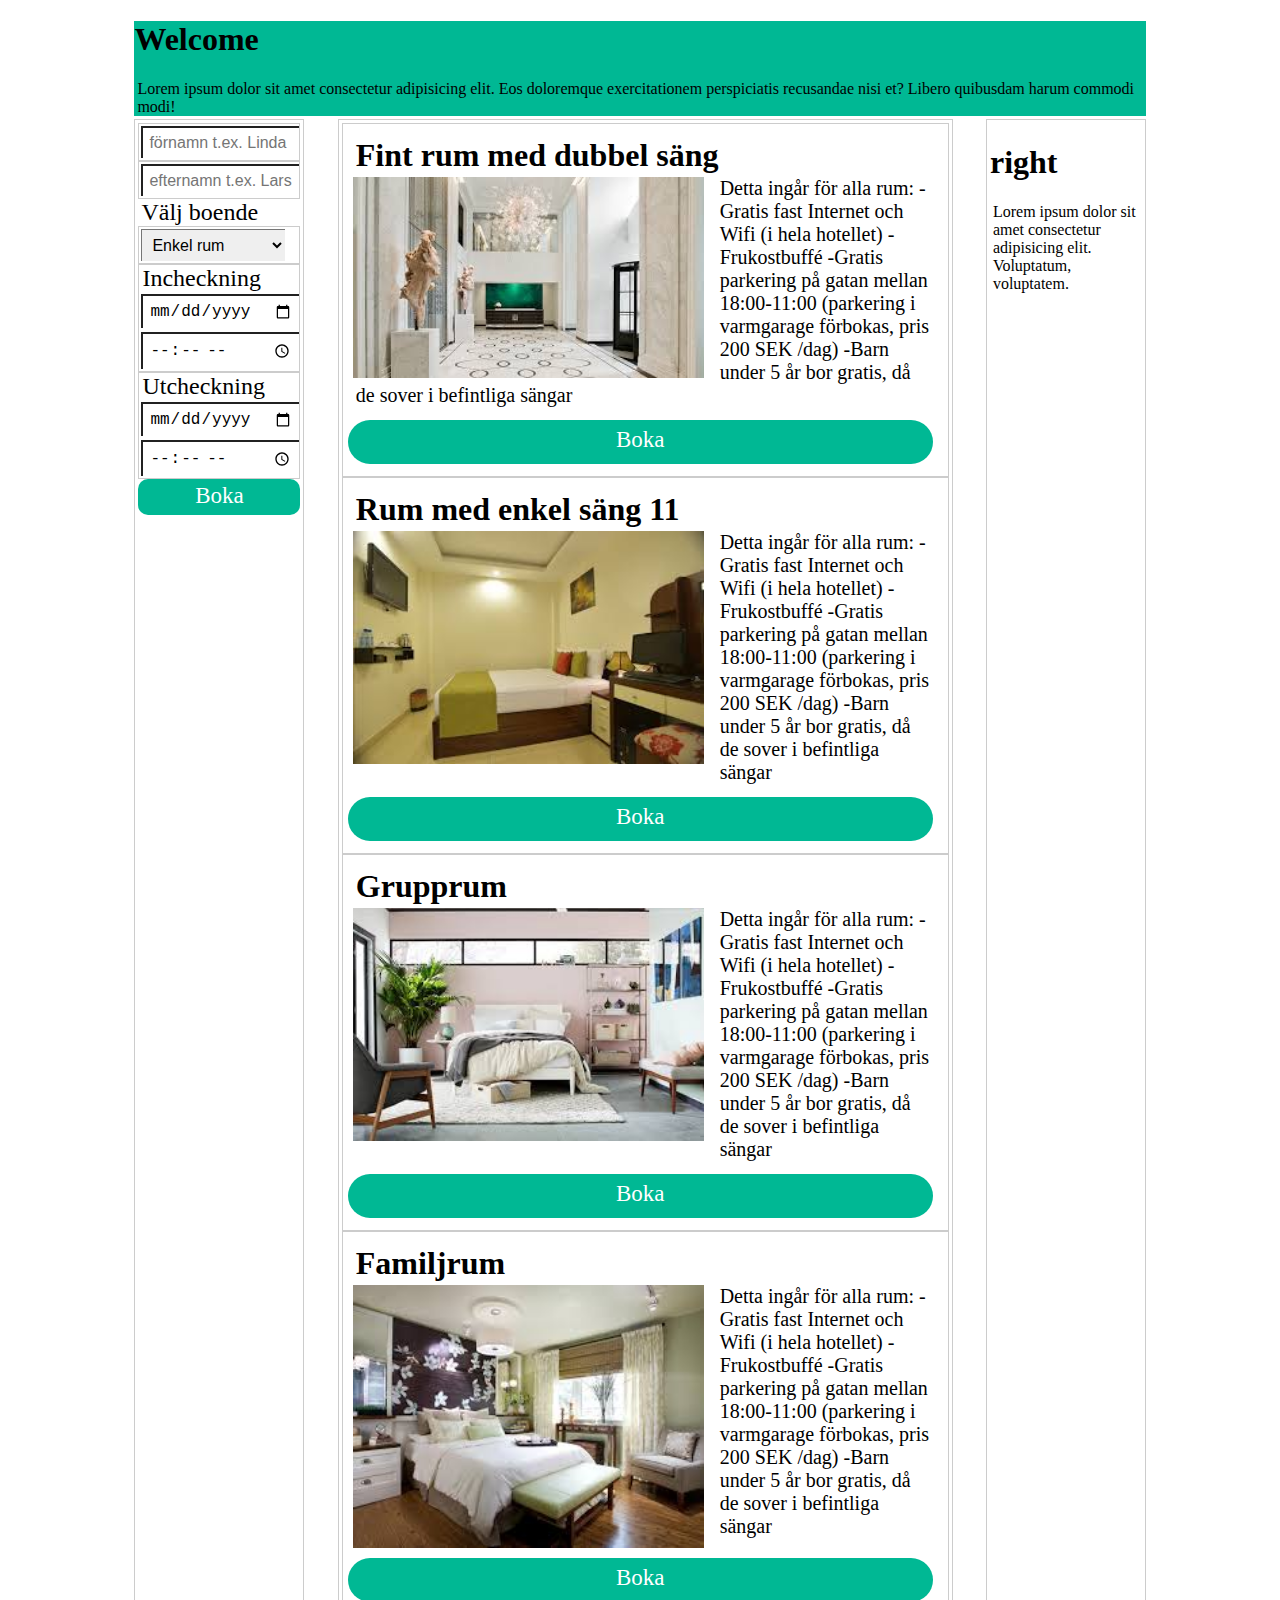
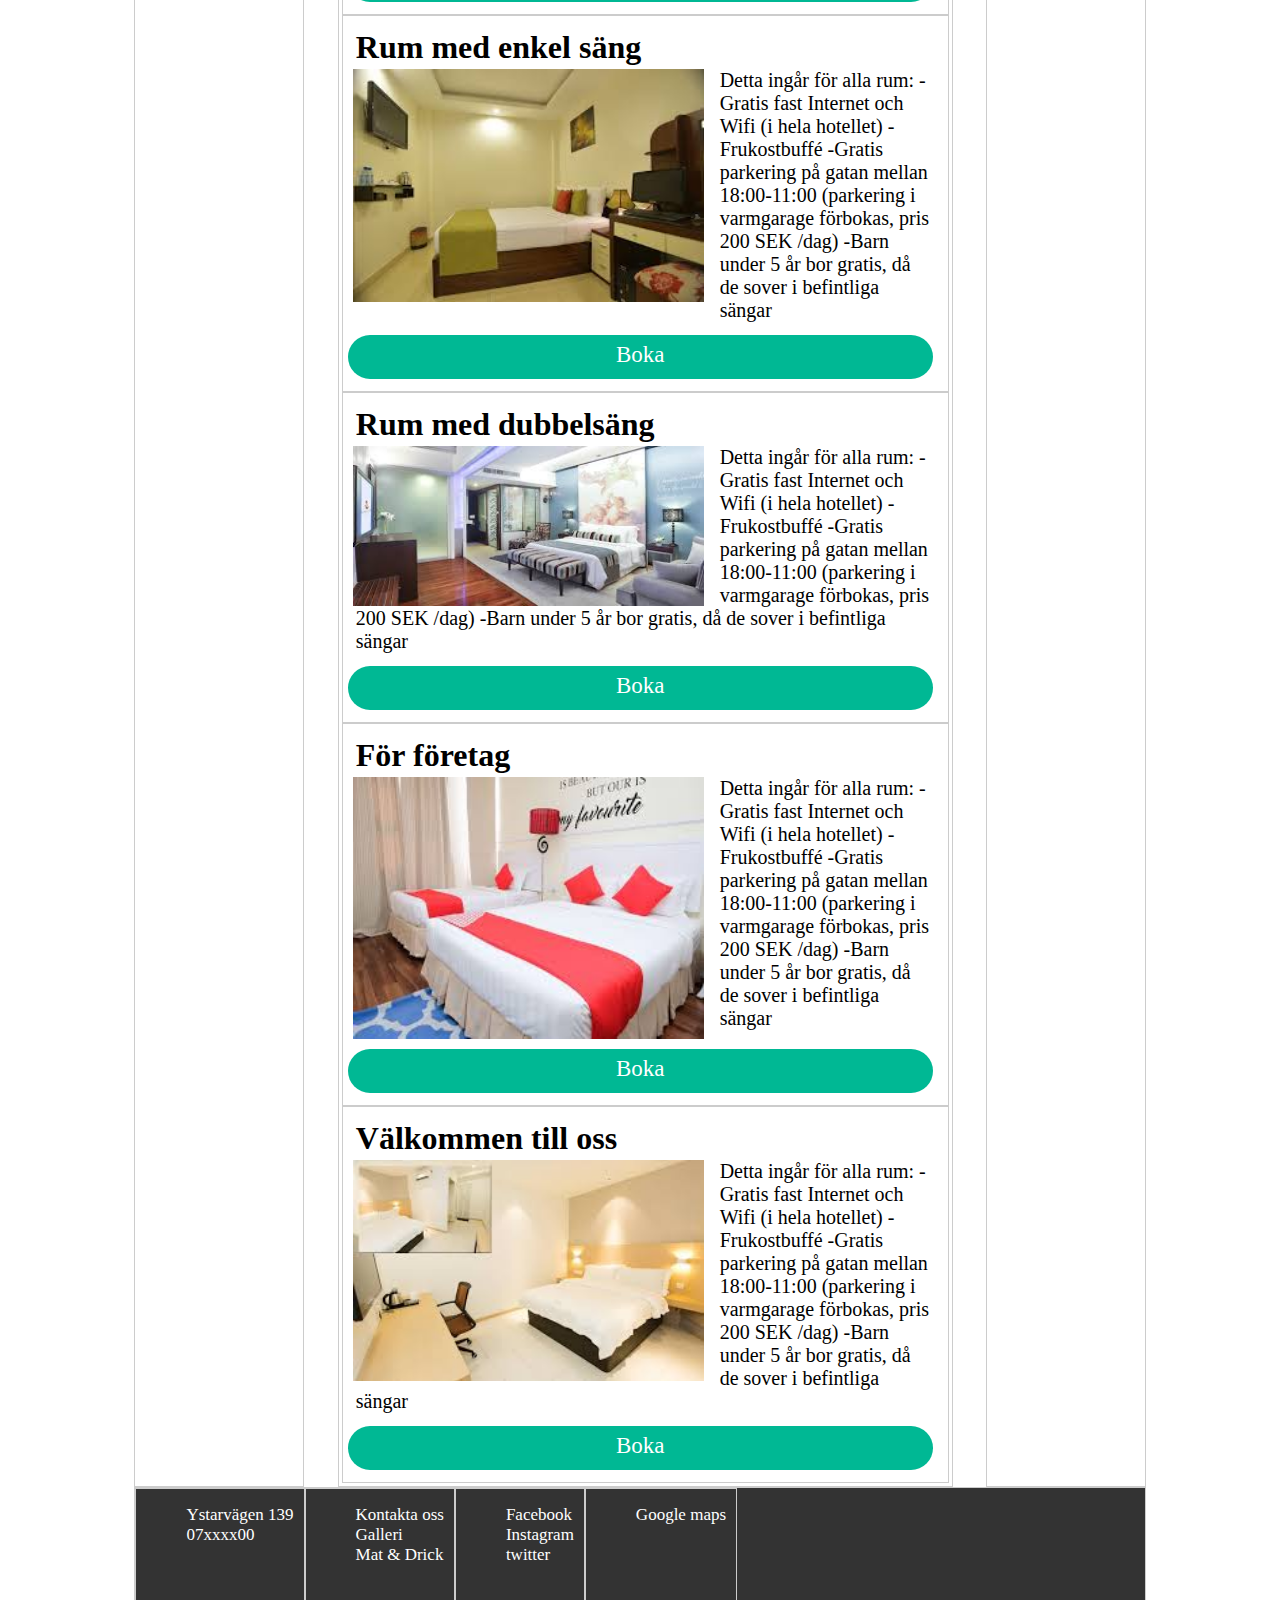
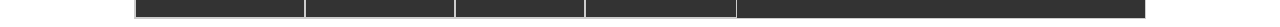
<file: images/Hotel.htm>
<!DOCTYPE html>
<!-- saved from url=(0033)http://127.0.0.1:5500/index.html# -->
<html lang="en"><head><meta http-equiv="Content-Type" content="text/html; charset=UTF-8">
    
    <meta name="viewport" content="width=device-width, initial-scale=1.0">
    <meta http-equiv="X-UA-Compatible" content="ie=edge">
    
    
    
    <title>Hotel</title>
<link rel="stylesheet" href="./Hotel_files/style.css"><link href="./Hotel_files/css" rel="stylesheet"></head>

<body>
    <div class="header">
        <h1>Welcome</h1>
        <p>Lorem ipsum dolor sit amet consectetur adipisicing elit. Eos doloremque exercitationem perspiciatis
            recusandae nisi et? Libero quibusdam harum commodi modi!</p>
    </div>
    <div class="container">
        <div class="left">
            <form id="form" action="http://127.0.0.1:5500/index.html#">
                <div class="form-group">
                    <label for="fname">
                        <input type="text" id="fname" class="input" placeholder="förnamn t.ex. Linda" required="required">
                    </label>
                </div>
                <div class="form-group">
                    <label for="lname">
                        <input type="text" id="lname" class="input" placeholder="efternamn t.ex. Lars" required="">
                    </label>
                </div>
                <span class="input-headlines">Välj boende</span>
                <div class="form-group">
                    <select name="selectroom" id="selectroom" class="input" required="">
                        <option value="">Enkel rum</option>
                        <option value="">Dubbelt rum</option>
                        <option value="">Grupprum</option>
                    </select>
                </div>
                <div class="calendar-in">
                    <span class="input-headlines">Incheckning</span>
                    <label for="indate">
                        <input type="date" id="indate" class="input" required="">
                        <input type="time" class="input">
                    </label>
                </div>
                <div class="calender-out">
                    <span class="input-headlines">Utcheckning</span>
                    <label for="outdata">
                        <input type="date" id="outdata" class="input" required="">
                        <input type="time" class="input">
                    </label>
                </div>
                <a href="http://127.0.0.1:5500/index.html#">Boka</a>
            </form>
        </div>
        <div class="content">
            <div class="content-inner">
                <h3>Fint rum med dubbel säng</h3>
                <img src="./Hotel_files/room1.jpeg" alt="room-image">
                <p>Detta ingår för alla rum:
                    -Gratis fast Internet och Wifi (i hela hotellet)
                    -Frukostbuffé
                    -Gratis parkering på gatan mellan 18:00-11:00 (parkering i varmgarage förbokas, pris 200 SEK /dag)
                    -Barn under 5 år bor gratis, då de sover i befintliga sängar</p>
                    <a href="http://127.0.0.1:5500/index.html#">Boka</a>
            </div>  
            <div class="content-inner">
                <h3>Rum med enkel säng 11</h3>
                <img src="./Hotel_files/room5.jpeg" alt="room-image">
                <p>Detta ingår för alla rum:
                    -Gratis fast Internet och Wifi (i hela hotellet)
                    -Frukostbuffé
                    -Gratis parkering på gatan mellan 18:00-11:00 (parkering i varmgarage förbokas, pris 200 SEK /dag)
                    -Barn under 5 år bor gratis, då de sover i befintliga sängar</p>
                    <a href="http://127.0.0.1:5500/index.html#">Boka</a>

            </div>
            <div class="content-inner">
                <h3>Grupprum</h3>
                <img src="./Hotel_files/room3.jpeg" alt="room-image">
                <p>Detta ingår för alla rum:
                    -Gratis fast Internet och Wifi (i hela hotellet)
                    -Frukostbuffé
                    -Gratis parkering på gatan mellan 18:00-11:00 (parkering i varmgarage förbokas, pris 200 SEK /dag)
                    -Barn under 5 år bor gratis, då de sover i befintliga sängar</p>
                    <a href="http://127.0.0.1:5500/index.html#">Boka</a>
            </div>
            <div class="content-inner">
                <h3>Familjrum</h3>
                <img src="./Hotel_files/room4.jpeg" alt="room-image">
                <p>Detta ingår för alla rum:
                    -Gratis fast Internet och Wifi (i hela hotellet)
                    -Frukostbuffé
                    -Gratis parkering på gatan mellan 18:00-11:00 (parkering i varmgarage förbokas, pris 200 SEK /dag)
                    -Barn under 5 år bor gratis, då de sover i befintliga sängar</p>
                    <a href="http://127.0.0.1:5500/index.html#">Boka</a>
            </div>
            <div class="content-inner">
                <h3>Rum med enkel säng</h3>
                <img src="./Hotel_files/room5.jpeg" alt="room-image">
                <p>Detta ingår för alla rum:
                    -Gratis fast Internet och Wifi (i hela hotellet)
                    -Frukostbuffé
                    -Gratis parkering på gatan mellan 18:00-11:00 (parkering i varmgarage förbokas, pris 200 SEK /dag)
                    -Barn under 5 år bor gratis, då de sover i befintliga sängar</p>
                    <a href="http://127.0.0.1:5500/index.html#">Boka</a>
            </div>
            <div class="content-inner">
                <h3>Rum med dubbelsäng</h3>
                <img src="./Hotel_files/room6.jpeg" alt="room-image">
                <p>Detta ingår för alla rum:
                    -Gratis fast Internet och Wifi (i hela hotellet)
                    -Frukostbuffé
                    -Gratis parkering på gatan mellan 18:00-11:00 (parkering i varmgarage förbokas, pris 200 SEK /dag)
                    -Barn under 5 år bor gratis, då de sover i befintliga sängar</p>
                    <a href="http://127.0.0.1:5500/index.html#">Boka</a>
            </div>
            <div class="content-inner">
                <h3>För företag</h3>
                <img src="./Hotel_files/room7.jpeg" alt="room-image">
                <p>Detta ingår för alla rum:
                    -Gratis fast Internet och Wifi (i hela hotellet)
                    -Frukostbuffé
                    -Gratis parkering på gatan mellan 18:00-11:00 (parkering i varmgarage förbokas, pris 200 SEK /dag)
                    -Barn under 5 år bor gratis, då de sover i befintliga sängar</p>
                    <a href="http://127.0.0.1:5500/index.html#">Boka</a>
            </div>
            <div class="content-inner">
                <h3>Välkommen till oss</h3>
                <img src="./Hotel_files/room13.jpeg" alt="room-image">
                <p>Detta ingår för alla rum:
                    -Gratis fast Internet och Wifi (i hela hotellet)
                    -Frukostbuffé
                    -Gratis parkering på gatan mellan 18:00-11:00 (parkering i varmgarage förbokas, pris 200 SEK /dag)
                    -Barn under 5 år bor gratis, då de sover i befintliga sängar</p>
                    <a href="http://127.0.0.1:5500/index.html#">Boka</a>
            </div>
        </div>
        <div class="right">
            <h1>right</h1>
            <p>Lorem ipsum dolor sit amet consectetur adipisicing elit. Voluptatum, voluptatem.</p>
        </div>
        <div class="footer" id="footerid">
            <div class="footer-inner">
                <ul>
                <li><a href="http://127.0.0.1:5500/index.html#">Ystarvägen 139</a></li>
                <li><a href="http://127.0.0.1:5500/index.html#">07xxxx00</a></li>
                </ul>
            </div>
            
            <div class="footer-inner">
                <ul>
                <li><a href="http://127.0.0.1:5500/index.html#">Kontakta oss</a></li>
                <li><a href="http://127.0.0.1:5500/index.html#">Galleri</a></li>
                <li><a href="http://127.0.0.1:5500/index.html#">Mat &amp; Drick</a></li>
                </ul>
            </div>
            
            <div class="footer-inner">
                <ul>
                <li><a href="http://127.0.0.1:5500/index.html#">Facebook</a></li>
                <li><a href="http://127.0.0.1:5500/index.html#">Instagram</a></li>
                <li><a href="http://127.0.0.1:5500/index.html#">twitter</a></li>
                </ul>
            </div>
            
            <div class="footer-inner">
                <ul>
                <li><a href="http://127.0.0.1:5500/index.html#">Google maps</a></li>
                </ul>
            </div>
        </div>
    </div>
<!-- Code injected by live-server -->
<script type="text/javascript">
	// <![CDATA[  <-- For SVG support
	if ('WebSocket' in window) {
		(function () {
			function refreshCSS() {
				var sheets = [].slice.call(document.getElementsByTagName("link"));
				var head = document.getElementsByTagName("head")[0];
				for (var i = 0; i < sheets.length; ++i) {
					var elem = sheets[i];
					var parent = elem.parentElement || head;
					parent.removeChild(elem);
					var rel = elem.rel;
					if (elem.href && typeof rel != "string" || rel.length == 0 || rel.toLowerCase() == "stylesheet") {
						var url = elem.href.replace(/(&|\?)_cacheOverride=\d+/, '');
						elem.href = url + (url.indexOf('?') >= 0 ? '&' : '?') + '_cacheOverride=' + (new Date().valueOf());
					}
					parent.appendChild(elem);
				}
			}
			var protocol = window.location.protocol === 'http:' ? 'ws://' : 'wss://';
			var address = protocol + window.location.host + window.location.pathname + '/ws';
			var socket = new WebSocket(address);
			socket.onmessage = function (msg) {
				if (msg.data == 'reload') window.location.reload();
				else if (msg.data == 'refreshcss') refreshCSS();
			};
			if (sessionStorage && !sessionStorage.getItem('IsThisFirstTime_Log_From_LiveServer')) {
				console.log('Live reload enabled.');
				sessionStorage.setItem('IsThisFirstTime_Log_From_LiveServer', true);
			}
		})();
	}
	else {
		console.error('Upgrade your browser. This Browser is NOT supported WebSocket for Live-Reloading.');
	}
	// ]]>
</script>

</body></html>
</file>
<file: css/style.css>
.container > div {
    border: 1px #ccc solid;
    
}


.header img{
    width: 100%;
    height: 40vh;
    margin-left: auto;
    margin-right: auto;
    display: block;
    opacity: 0.5;
  
}
.header h1{
 color: #000;
 font-size: 60px;
 text-align: center;
 font-family: 'Indie Flower', cursive;
font-family: 'Dancing Script', cursive;
transform: skew(15deg, -4deg);
}
.header p{
    font-size: 23px;
    position: relative;
    text-align: center;
    color: white;
}
.header h1 {
    position: absolute;
    top: 5%;
    padding-left: 50%;
    transform: translate(-20%, 20%);
    color: #000;
    text-shadow: 5px 6px rgba(175, 116, 6, 0.733)
    
}
.header p {
    position: absolute;
    top: 25%;
    padding-left: 50%;
    transform: translate(-20%, 20%);
    color: #000;
    text-shadow: 3px 3px rgba(156, 149, 145, 0.925)
}
h3{
font-family: 'Lobster', cursive;
font-family: 'Shadows Into Light', cursive;
font-family: 'Monoton', cursive;
font-size: 2rem;
}


@media(min-width: 768px){
    .container {
        width: 90%;
        margin: auto;
        display: flex;
        justify-content: space-between;
        flex-wrap: wrap;
        
    }
    .
   
}

.container .left {
    flex-basis: 15%;
    padding: 3px;
}

.container .content {
    flex-basis: 60%;
    padding: 3px;
    border-bottom: 1px #ccc solid;
}
.content .content-inner{
    padding: 10px;
  
}
.content-inner:hover{
    background-color: lightgray;
    transition: 1s ease;
    opacity: 0.8;
}
.content .content-inner h3, p{
    margin: 3px;
}
.content-inner p{
    font-size: 20px;
}
.content-inner img{
    width: 65%;
    float: left;
    margin-right: 1rem;
}
.content-inner a {
display: inline-block;
width: 100%;
background: #00b894;
height: 44px;
line-height: 40px;
text-align: center;
border-radius: 5rem;
margin: 10px 10px 2px -5px;
color: #fff;
text-decoration: none;
font-family: 'Courgette', cursive;
font-size: 23px;
}
.content-inner a:hover{
    background: #333;
    color: #fff;
    transition: ease-in;
}

.container .right {
    flex-basis: 15%;
    padding: 3px;
}

.right h2, p{
    padding: 2px;
    text-align: center;
}


 .input{
    width: 90%;
    margin: 2px;
    padding: 6px;
    font-size: 16px;
    color: #000;
    border-right: 0;
    border-bottom: 0;
}

.input-headlines{
    font-size: 24px;
    padding: 3px;
}
#form a {
    display: inline-block;
    width: 100%;
    background: #00b894;
    height: 2.2rem;
    text-align: center;
    line-height: 34px;
    text-decoration: none;
    color: white;
    border-radius: 10px;
    font-family: 'Courgette', cursive;
    font-size: 23px;   
}
#form a:hover{
    background: #333;
    color: #fff;
    transform:  rotate(1deg);
    transition: ease-in;
}

.footer{
    background: #333;
    display: flex;
    clear: both;
    position: relative;
    height: 200px;
}
.footer .footer-inner li{
    list-style-type: none;
    
    
}
.footer-inner li a{
    padding: 10px;
    color: white;
    font-size: 17px;
    text-decoration: none;
    
}
.footer-inner li a:hover{
    color: lightgray;
    text-decoration: underline
    
 }
 .footer-info{
    color: #fff;
    font-size: 26px;
    text-decoration: underline;
    font-family: 'Indie Flower', cursive;
 }
 
 /* Galleri style starts here */

  .grid{
    display: grid;
    grid-template-columns: repeat(auto-fill, minmax(250px, 1fr));
     grid-gap: 10px;
     margin-top: 15px;
     margin-bottom: 10px;
     width: 64%;
    
    }
 .grid div {
    padding: 10px;    
    border:  1px solid silver;

 }
 .grid img {
    width: 100%;
    float: left;
    margin-right: 1rem;
 }
 .grid div:hover{
    background-color: lightcyan;
 }
 .grid div h2{
    font-size: 17px;
    padding: 2px;
 }
 
 .grid div .readmore{
    display: inline-block;
    background-color: #567;
    color: #fff;
    font-size: 18px;
    border-radius: 20px;
    width: 100%;
    text-align: center;
    height:35px;
    padding: 1px;
    line-height: 30px;
    text-decoration: none;
 }
 @media(max-width: 768px){
    .grid{
        display: grid;
        grid-template-columns:  1fr;
        width: 100%;
        grid-gap: 10px;
    }
 }
</file>
<file: css/navabr.css>
h2 {
    vertical-align: center;
    text-align: center;
  }
  
  html, body {
    margin: 0;
    height: 100%;
  }
  
  * {
    font-family: "Raleway";
    box-sizing: border-box;
  }
  
  .top-nav {
    display: flex;
    flex-direction: row;
    align-items: center;
    justify-content: space-between;
    background-color: #00BAF0;
    background: linear-gradient(to left, #f46b45, #eea849);
    /* W3C, IE 10+/ Edge, Firefox 16+, Chrome 26+, Opera 12+, Safari 7+ */
    color: #FFF;
    height: 50px;
    padding: 1em;
  }
  
  .menu {
    display: flex;
    flex-direction: row;
    list-style-type: none;
    margin: 0;
    padding: 0;
  }
  
  .menu > li {
    margin: 0 1rem;
  }
  
  .menu-button-container {
    display: none;
    height: 100%;
    width: 30px;
    cursor: pointer;
    flex-direction: column;
    justify-content: center;
    align-items: center;
  }
  
  #menu-toggle {
    display: none;
  }
  
  .menu-button,
  .menu-button::before,
  .menu-button::after {
    display: block;
    background-color: #fff;
    position: absolute;
    height: 4px;
    width: 30px;
    transition: transform 400ms cubic-bezier(0.23, 1, 0.32, 1);
    border-radius: 2px;
  }
  
  .menu-button::before {
    content: '';
    margin-top: -8px;
  }
  
  .menu-button::after {
    content: '';
    margin-top: 8px;
  }
  
  #menu-toggle:checked + .menu-button-container .menu-button::before {
    margin-top: 0px;
    transform: rotate(405deg);
  }
  
  #menu-toggle:checked + .menu-button-container .menu-button {
    background: rgba(255, 255, 255, 0);
  }
  
  #menu-toggle:checked + .menu-button-container .menu-button::after {
    margin-top: 0px;
    transform: rotate(-405deg);
  }
  .menu li {
    list-style-type: none;
  }
  .menu li a {
    text-decoration: none;
    color: white;
    font-size: 20px;
    font-family: monospace;
  }
  @media (max-width: 768px) {
    .menu-button-container {
      display: flex;
    }
    .menu {
      position: absolute;
      top: 0;
      margin-top: 50px;
      left: 0;
      flex-direction: column;
      width: 100%;
      justify-content: center;
      align-items: center;
      z-index: 1;
    }
    #menu-toggle ~ .menu li {
      height: 0;
      margin: 0;
      padding: 0;
      border: 0;
      transition: height 400ms cubic-bezier(0.23, 1, 0.32, 1);
    }
    #menu-toggle:checked ~ .menu li {
      border: 1px solid #333;
      height: 2.5em;
      padding: 0.5em;
      transition: height 400ms cubic-bezier(0.23, 1, 0.32, 1);
    }
    .menu > li {
      display: flex;
      justify-content: center;
      margin: 0;
      padding: 0.5em 0;
      width: 100%;
      color: white;
      background-color: #222;
    }
    .menu > li:not(:last-child) {
      border-bottom: 1px solid #444;
    }
    .menu li a{
        color: white;
        text-decoration: none;
        
    }
  }
</file>
<file: css/food.css>
.food {
    display: grid;
    grid-template-columns: minmax(250px, 1fr) 1fr;
    width: 65%;
    grid-gap: 10px;
}
@media(max-width: 768px) {
    .food {
        width: 96%;
        grid-gap: 4px;

        
    }
  
}

.food div {
    border: 1px solid #ccc;
    padding: 10px;
}
.food img  {
width: 100%;
}
</file>
<file: css/contect2.css>
.contact-2 {
 padding: 0;
 margin: 0;
 box-sizing:  border-box;
}
.container > div {
    border: none;
}

.contact-2 form input {

    width: 100%;
    padding: 12px 20px;
    margin: 8px 0;
    display: inline-block;
    border: 1px solid #c0c;
    border-radius: 15px;
    box-sizing: border-box;

    
}
.contact-2 form label {
    padding-left: 3px;
}

#form-2 #sendbtn {
    display: inline-block;
   width: 100%;
    height: 34px;
    padding: 3px;
    margin: 3px;
    background-color: green;
    color: white;
    border: 1px solid red;
    line-height: 20px;
    border-radius: 22px;
    text-align: center;
    text-decoration: none;
    
}
</file>
<file: images/Hotel_files/style.css>
.container div {
    border: 1px #ccc solid;
}


h3{
font-family: 'Lobster', cursive;
font-family: 'Shadows Into Light', cursive;
font-family: 'Monoton', cursive;
font-size: 2rem;
}

@media(min-width: 768px){
    .header {
        background-color: #00b894;
        width: 80%;
        margin: auto;
    }
    .container {
        width: 80%;
        margin: auto;
        display: flex;
        justify-content: space-between;
        flex-wrap: wrap;
        
    }
}

.container .left {
    flex-basis: 15%;
    padding: 3px;
}

.container .content {
    flex-basis: 60%;
    padding: 3px;
}
.content .content-inner{
    padding: 10px;
  
}
.content-inner:hover{
    background-color: lightgray;
    transition: 1s ease;
    opacity: 0.8;
}
.content .content-inner h3, p{
    margin: 3px;
}
.content-inner p{
    font-size: 20px;
}
.content-inner img{
    width: 60%;
    float: left;
    margin-right: 1rem;
}
.content-inner a {
display: inline-block;
width: 100%;
background: #00b894;
height: 44px;
line-height: 40px;
text-align: center;
border-radius: 5rem;
margin: 10px 10px 2px -5px;
color: #fff;
text-decoration: none;
font-family: 'Courgette', cursive;
font-size: 23px;
}
.content-inner a:hover{
    background: #333;
    color: #fff;
    transform:  rotate(-1deg);
    transition: ease-in;
}

.container .right {
    flex-basis: 15%;
    padding: 3px;
}

 .input{
    width: 90%;
    margin: 2px;
    padding: 6px;
    font-size: 16px;
    color: #000;
    border-right: 0;
    border-bottom: 0;
}

.input-headlines{
    font-size: 24px;
    padding: 3px;
}
#form a {
    display: inline-block;
    width: 100%;
    background: #00b894;
    height: 2.2rem;
    text-align: center;
    line-height: 34px;
    text-decoration: none;
    color: white;
    border-radius: 10px;
    font-family: 'Courgette', cursive;
    font-size: 23px;   
}
#form a:hover{
    background: #333;
    color: #fff;
    transform:  rotate(1deg);
    transition: ease-in;
}

.footer{
    background: #333;
    width: 100%;
    display: flex;
    height: 130px;
    margin: 0;
}
.footer .footer-inner li{
    list-style-type: none;
    
    
}
.footer-inner li a{
    padding: 10px;
    color: white;
    font-size: 17px;
    text-decoration: none;
    
}
.footer-inner li a:hover{
    color: lightgray;
    
    }
</file>
